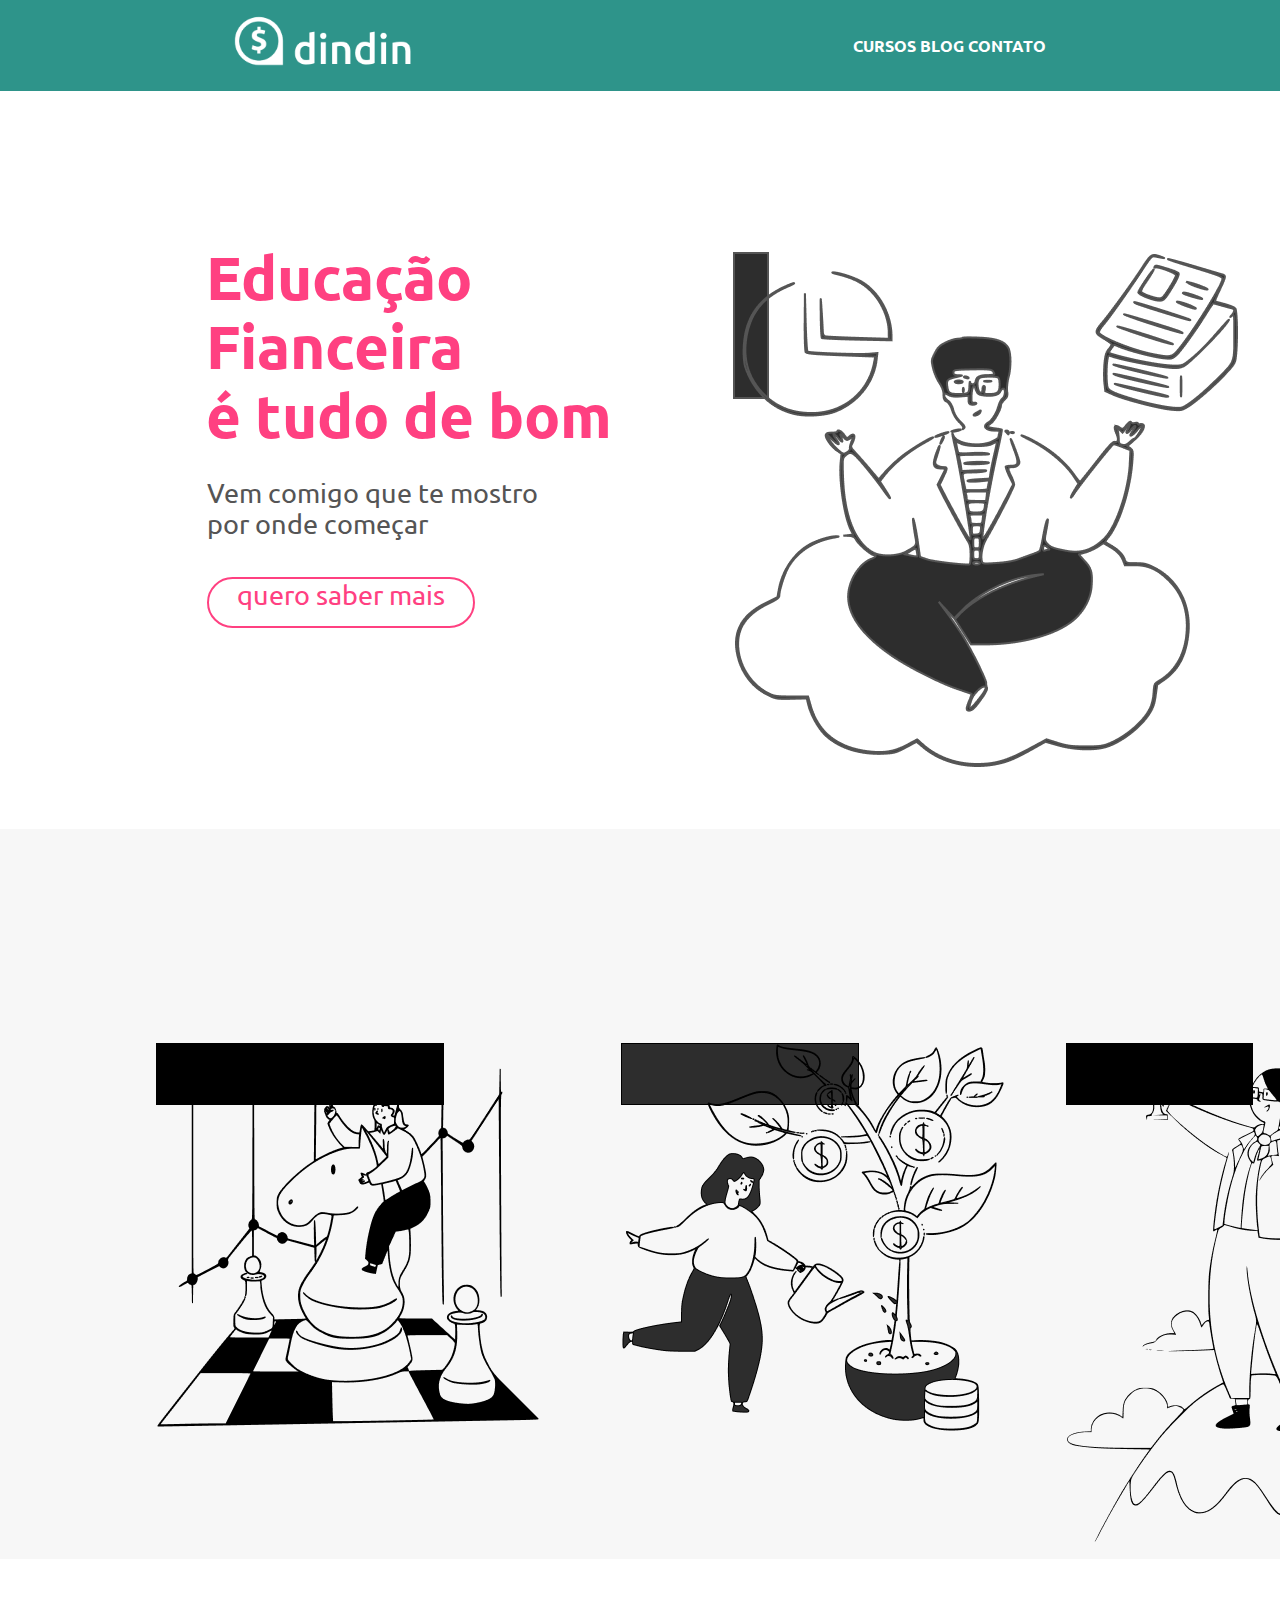
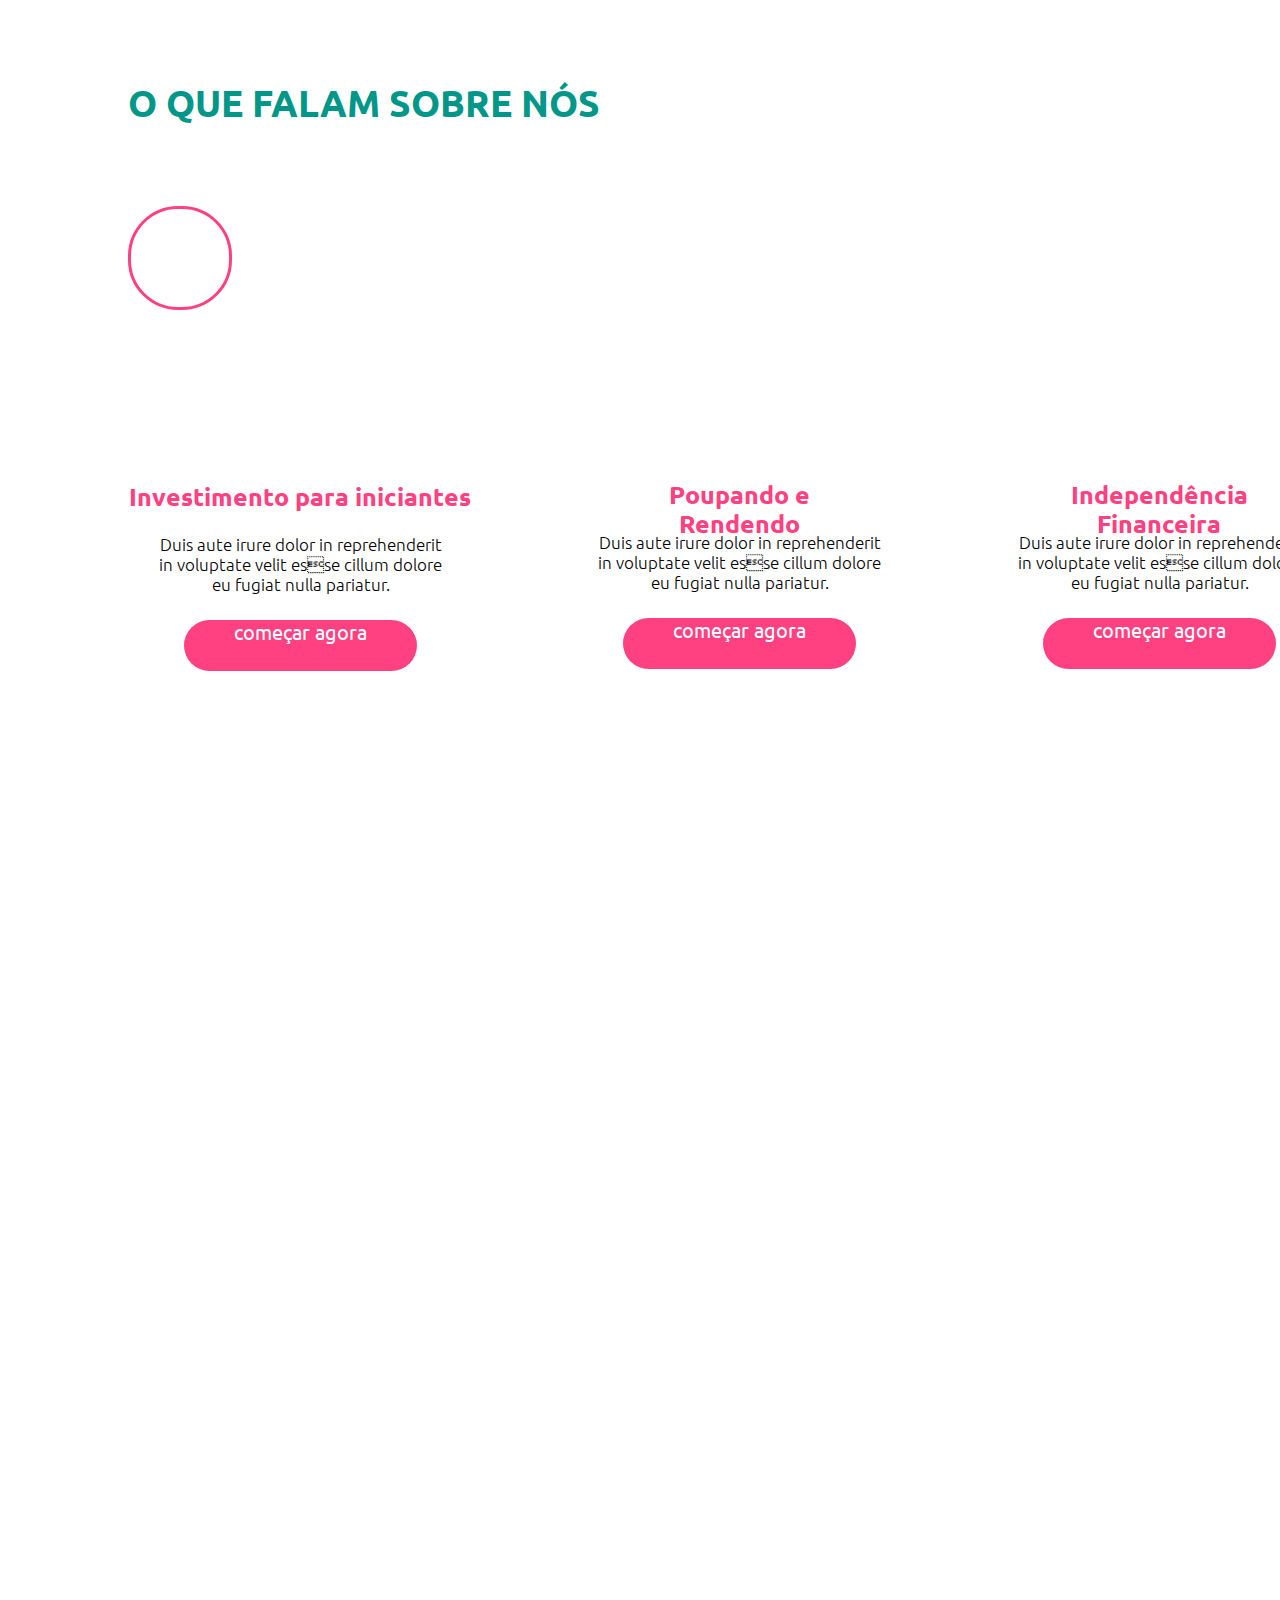
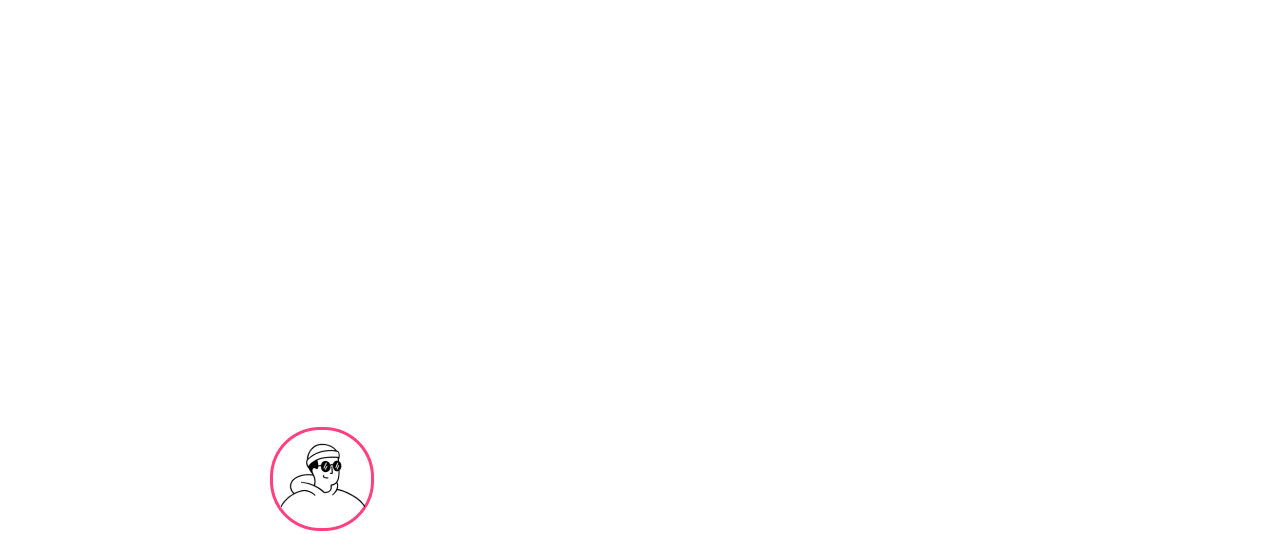
<file: index.html>
<!DOCTYPE html>
<html lang="en">
<head>
    <meta charset="UTF-8">
    <meta http-equiv="X-UA-Compatible" content="IE=edge">
    <meta name="viewport" content="width=device-width, initial-scale=1.0">
    <title>Dindin | Educação Financeira</title>
    <link rel="preconnect" href="https://fonts.googleapis.com">
    <link rel="preconnect" href="https://fonts.gstatic.com" crossorigin>
    <link href="https://fonts.googleapis.com/css2?family=Ubuntu:wght@300;400;500;700&display=swap" rel="stylesheet">  
    <link rel="stylesheet" href="css/general.css">
    <link rel="stylesheet" href="css/index.css">
</head>
<body>
    <header>
        <div class="header">
        <div>    
            <a href="index.html">
                <img src="img/logo-header.png" alt="Logo Dindin Menu">
            </a>
        </div>
        <nav>
            <a href="cursos.html"> CURSOS </a>
            <a href="blog.html"> BLOG </a>
            <a href="contato.html"> CONTATO </a>
        </nav>
        </div> 
    </header>
    <main>
        <section class="banner">
            <div class="texto-banner">
                <div class="banner-title">

                    <div class="title-h1">
                        <p>Educação</p>
                        <p>Fianceira</p>
                        <p>é tudo de bom</p>
                    </div>
                </div>
            </div>

            <div class="text">
                <p>Vem comigo que te mostro</p>
                <p>por onde começar</p>
            </div>
            
            <div class="quero-saber-mais">
                <a href="cursos.html">quero saber mais</a>
            </div>

            <div class="banner-image">
                <img src="img/ilustra-banner.png" alt="imagem do banner">
            </div>

        </section>

        <section class="cursos">
            <div class="box-cursos">
                <div class="curso-1-image">
                    <img src="img/ilustra-poupando.png" alt="imagem curso 1">
                </div>
                    
                <div class="curso-1-title">
                    <p>Investimento para iniciantes</p>
                </div>

                <div class="curso-1-texto">
                    <p>Duis aute irure dolor in reprehenderit </p>
                    <p>in voluptate velit esse cillum dolore</p>
                    <p>eu fugiat nulla pariatur.</p>
                </div> 

                <div class="começar-agora-1">
                    <a href="curso1.html">começar agora</a>
                </div>

                <div class="curso-2-image">
                    <img src="img/ilustra-investimento.png" alt="imagem curso 2">
                </div>

                <div class="curso-2-title">
                    <p>Poupando e Rendendo</p>
                </div>

                <div class="curso-2-texto">
                    <p>Duis aute irure dolor in reprehenderit </p>
                    <p>in voluptate velit esse cillum dolore</p>
                    <p>eu fugiat nulla pariatur.</p>
                </div> 

                <div class="começar-agora-2">
                    <a href="curso2.html">começar agora</a>
                </div>

                <div class="curso-3-image">
                    <img src="img/ilustra-independencia.png" alt="imagem curso 3">
                </div>

                <div class="curso-3-title">
                    <p>Independência Financeira</p>
                </div>

                <div class="curso-3-texto">
                    <p>Duis aute irure dolor in reprehenderit </p>
                    <p>in voluptate velit esse cillum dolore</p>
                    <p>eu fugiat nulla pariatur.</p>
                </div> 

                <div class="começar-agora-3">
                    <a href="curso3.html">começar agora</a>
                </div>         
            </div>
        </section>

        <section class="depoimentos">
            <div class="title-depoimentos">
                <p>O QUE FALAM SOBRE NÓS</p>
            </div>

            <div class="box-image-dep-1">
                <div class="image-dep-1">
                <img src="img/icon-wally.png" alt+="dep wally">
                </div>
            </div>

        </section>
    </main>


</body>
</html>
</file>
<file: css/general.css>
*{
margin: 0;
padding: 0;
box-sizing: border-box;
font-family: 'Ubuntu', sans-serif;
}

.header{
    display: flex;
    background-color: #2E948A;
    justify-content: space-around;
    align-items: center;
    padding: 15px
}

.header img{
    max-width: 180px;
    height: auto;

}

.header a{
    color: white;
    text-decoration: none;
    font-weight: 700;
}

/* CSS do Header */
/* media query  para o header  e footer pra celular */
@media only screen and (max-widht: 767px) {

    .header img{
        max-width: 100px;
        height: auto;
    }

    .header a{
        font-size: 12px;
        margin: 5px;
    }
}

/* media query  para o header  e footer pra tablet */
@media only screen and (max-widht: 767px) and (max-widht: 1024px){

    .header img{
        max-width: 100px;
        height: auto;
    }

    .header a{
        font-size: 12px;
        margin: 5px;
    }
}
</file>
<file: css/index.css>
/* Primeira Sessão*/
.banner{
    background-color: white;
}

.texto-banner{
    display: flex;
    justify-content: center;
    align-items: flex-start;
    margin: 80px;
}

.banner-title{
    margin: 0px 40px;
}

.title-h1{
    color: #FF4081;
    position: absolute;
    width: 488px;
    height: 216px;
    left: 206px;
    top: 242px;
    
    font-family: 'Ubuntu';
    font-style: normal;
    font-weight: 700;
    font-size: 60px;
    line-height: 69px;
}

.text{
    color: #555555;
    position: absolute;
    width: 462px;
    height: 62px;
    left: 207px;
    top: 477px;

    font-family: 'Ubuntu';
    font-style: normal;
    font-weight: 400;
    font-size: 27px;
    line-height: 31px;
}

.quero-saber-mais{
    color: #FF4081;
    position: absolute;
    width: 216px;
    height: 20.27px;
    left: 233px;
    top: 585.5px;
   
    font-family: 'Ubuntu';
    font-style: normal;
    font-weight: 400;
    font-size: 27px;
    line-height: 31px;

    box-sizing: border-box;
    text-align: center;
    position: absolute;
    width: 268px;
    height: 51px;
    left: 207px;
    top: 577px;

    border: 2px solid #FF4081;
    border-radius: 62px;    
}

.quero-saber-mais a{
    text-decoration: none;
    color: #FF4081;
}

.banner-image{
    position: absolute;
    left: 733px;
    right: 511px;
    top: 252px;
    bottom: 501px;

    background: #2D2D2D;
    border: 2px solid #555555;
}

/* Segunda Sessão */

.cursos{
    position: absolute;
    width: 1440px;
    height: 730px;
    left: 0px;
    top: 829px;

    background: #F7F7F7;
}

.box-cursos{
    padding: 100px 0px;
}

.curso-1-image{
    position: absolute;
    left: 10.83%;
    right: 69.17%;
    top: 29.34%;
    bottom: 62.21%;
    
    background: #000000;
    border: 1px solid #000000;
}

.curso-1-title{
    position: absolute;
    width: 344px;
    height: 29px;
    left: 128px;
    top: 1253px;
    
    font-family: 'Ubuntu';
    font-style: normal;
    font-weight: 700;
    font-size: 25px;
    line-height: 29px;
        
    text-align: center;
    
    color: #FF4081;
}

.curso-1-texto{
    position: absolute;
    width: 293px;
    height: 60px;
    left: 154px;
    top: 1305px;
    
    font-family: 'Ubuntu';
    font-style: normal;
    font-weight: 300;
    font-size: 17px;
    line-height: 20px;
    text-align: center;
    
    color: #000000;
}

.começar-agora-1{
    position: absolute;
    width: 216px;
    height: 20.27px;
    left: 193px;
    top: 1406px;

    font-family: 'Ubuntu';
    font-style: normal;
    font-weight: 400;
    font-size: 20px;
    line-height: 23px;
    text-align: center;

    color: #FFFFFF;

    position: absolute;
    width: 233px;
    height: 51px;
    left: 184px;
    top: 1391px;

    background: #FF4081;
    border-radius: 62px;
}

.começar-agora-1 a{
    text-decoration: none;
    color: #FFFFFF;
}

.curso-2-image{
    position: absolute;
    left: 43.12%;
    right: 40.35%;
    top: 29.34%;
    bottom: 62.21%;

    background: #2D2D2D;
    border: 1px solid #000000
}

.curso-2-title{
position: absolute;
width: 267px;
height: 29px;
left: 606px;
top: 1251px;

font-family: 'Ubuntu';
font-style: normal;
font-weight: 700;
font-size: 25px;
line-height: 29px;

text-align: center;

color: #FF4081;
}

.curso-2-texto{
position: absolute;
width: 293px;
height: 60px;
left: 593px;
top: 1303px;

font-family: 'Ubuntu';
font-style: normal;
font-weight: 300;
font-size: 17px;
line-height: 20px;
text-align: center;

color: #000000;
}

.começar-agora-2{
position: absolute;
width: 216px;
height: 20.27px;
left: 632px;
top: 1404px;

font-family: 'Ubuntu';
font-style: normal;
font-weight: 400;
font-size: 20px;
line-height: 23px;
text-align: center;

color: #FFFFFF;

position: absolute;
width: 233px;
height: 51px;
left: 623px;
top: 1389px;

background: #FF4081;
border-radius: 62px;
}

.começar-agora-2 a{
    text-decoration: none;
    color: #FFFFFF;
}

.curso-3-image{
box-sizing: border-box;

position: absolute;
left: 74.03%;
right: 12.99%;
top: 29.34%;
bottom: 62.21%;

background: #000000;
border: 1px solid #000000;
}

.curso-3-title{
position: absolute;
width: 304px;
height: 29px;
left: 1007px;
top: 1251px;

font-family: 'Ubuntu';
font-style: normal;
font-weight: 700;
font-size: 25px;
line-height: 29px;

text-align: center;

color: #FF4081;
}

.curso-3-texto{
position: absolute;
width: 293px;
height: 60px;
left: 1013px;
top: 1303px;

font-family: 'Ubuntu';
font-style: normal;
font-weight: 300;
font-size: 17px;
line-height: 20px;
text-align: center;

color: #000000;
}

.começar-agora-3{
position: absolute;
width: 216px;
height: 20.27px;
left: 1052px;
top: 1404px;

font-family: 'Ubuntu';
font-style: normal;
font-weight: 400;
font-size: 20px;
line-height: 23px;
text-align: center;

color: #FFFFFF;

position: absolute;
width: 233px;
height: 51px;
left: 1043px;
top: 1389px;

background: #FF4081;
border-radius: 62px;
}

.começar-agora-3 a{
    text-decoration: none;
    color: #FFFFFF;
}   

/* Terceira Sessão */

.title-depoimentos{
    position: absolute;
width: 478px;
height: 50px;
left: 128px;
top: 1678px;

font-family: 'Nunito';
font-style: normal;
font-weight: 700;
font-size: 37px;
line-height: 50px;

color: #009688;
}

.box-image-dep-1{
    box-sizing: border-box;

    position: absolute;
    width: 104px;
    height: 104px;
    left: 128px;
    top: 1806px;
    
    background: #FFFFFF;
    border: 3px solid #FF4081;
    border-radius: 50px;
}

.image-dep-1{
position: absolute;
width: 84px;
height: 68px;
left: 139px;
top: 1818px;    
}
</file>
